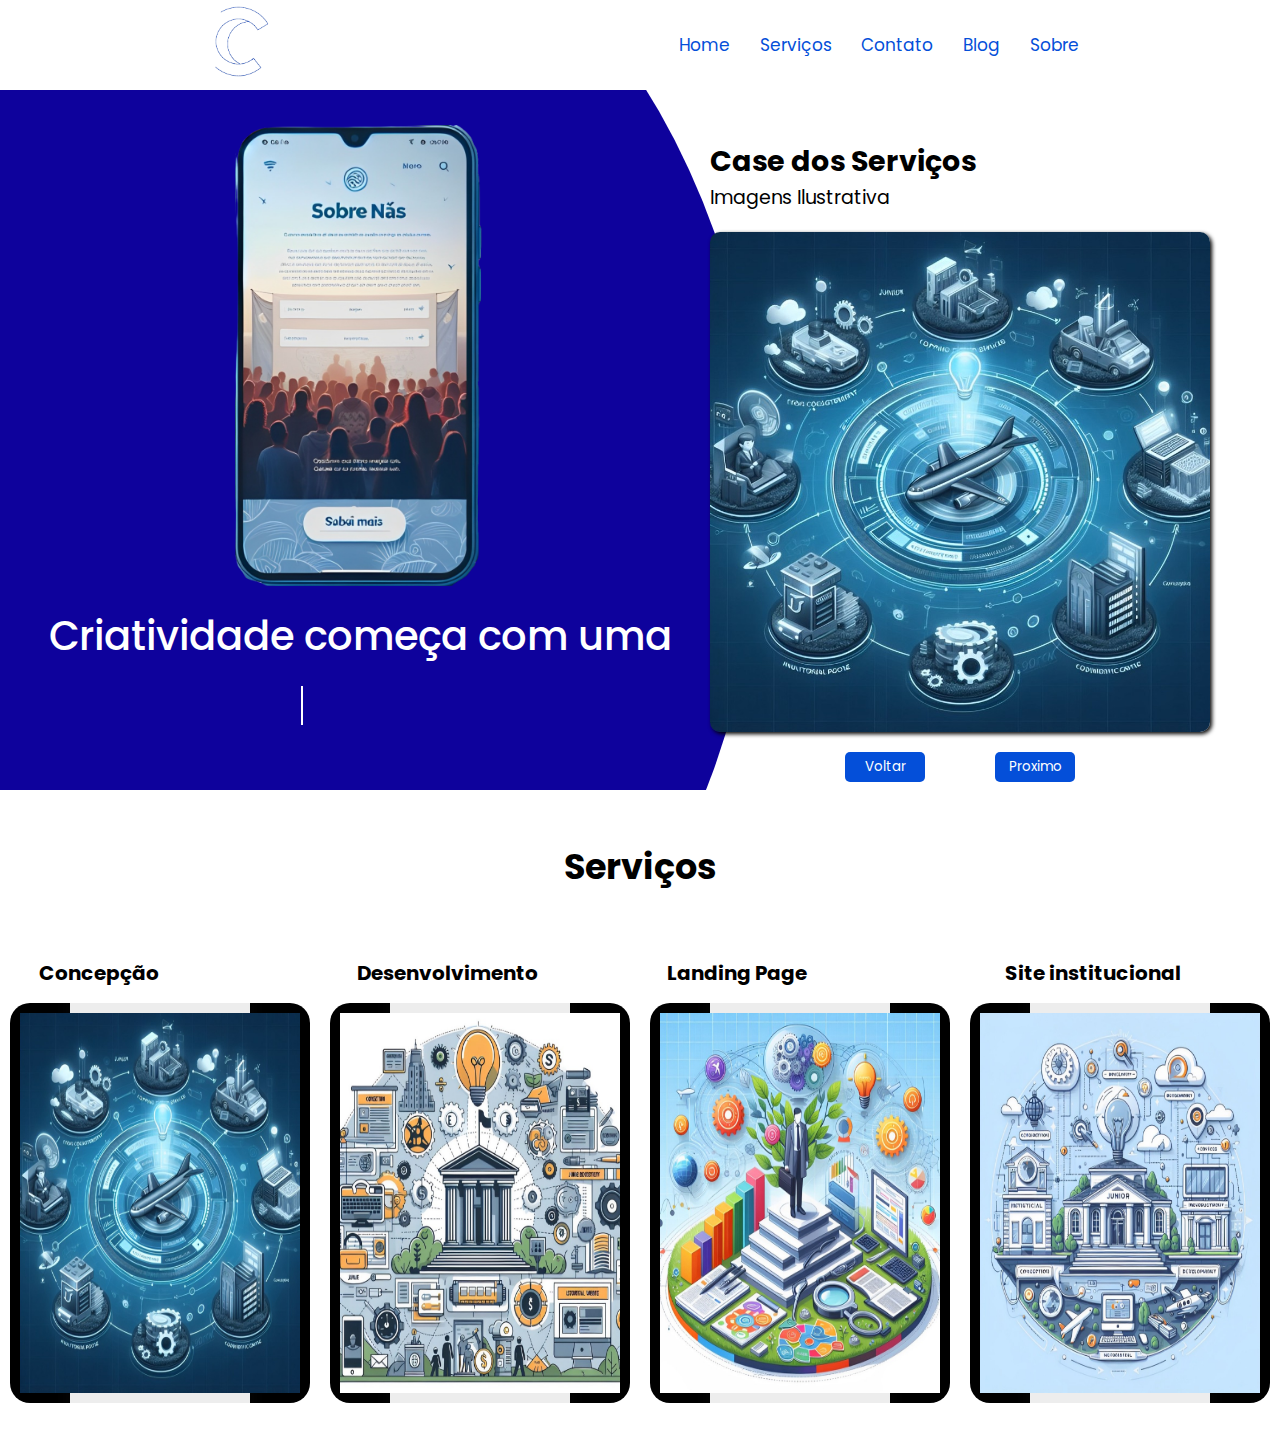
<file: Projeto Coders Criativos/index.html>
<!DOCTYPE html>
<html lang="en">
<head>
    <meta charset="UTF-8">
    <meta name="viewport" content="width=device-width, initial-scale=1.0">
    <title>Coders Criativos</title>
    <link rel="stylesheet" href="styles.css">
    
    
    <!-- <link rel="stylesheet" href="path/to/font-awesome/css/font-awesome.min.css">
    <script src="https://kit.fontawesome.com/267d026f07.js" crossorigin="anonymous"></script> -->
</head>
<body>
    <!------HEADER----->
    <header>
        <div class="header">
            <!--Logo----->
            <a href="#">
                <img src="/Imagens/Logo.png" alt="logo">
            </a>

            <nav class="navbar">
                <ul class="navMenu">
                    <li class="navItem"><a href="#" class="navLink">Home</a></li>
                    <li class="navItem"><a href="#" class="navLink">Serviços</a></li>
                    <li class="navItem"><a href="#" class="navLink">Contato</a></li>
                    <li class="navItem"><a href="#" class="navLink">Blog</a></li>
                    <li class="navItem"><a href="#" class="navLink">Sobre</a></li>
                </ul>

                <div class="hamburguer">
                    <span class="bar"></span>
                    <span class="bar"></span>
                    <span class="bar"></span>
                </div>

            </nav>
            
        </div>
    </header>

    <!-------MAIN----->
    <main>

        <!---DIV LADO ESQUERDO-->
        <div class="container">
            <!-- <img src="/Imagens/Logo.png" class="fundo" alt="fundo"> -->
            <div class="circulo">
                <img src="./Imagens/celularFundo.png" alt="celular-Sobre">
                <div class="estatico"><p>Criatividade começa com uma</p> </div>
                
                <ul class="dinamico">
                    <li><span>faísca</span></li>
                    <li><span>concepção</span></li>
                    <li><span>inspiração</span></li>
                    <li><span>inovação</span></li>
                </ul>
            </div>
        </div>
           

        <!--DIV LADO DIREITO-->
        <div class="container2">

            <div class="texto">
                <h2>Case dos Serviços</h2>
                <p>Imagens Ilustrativa</p>
            </div>
            <div class="quadrado">

                <div class="carrossel" id="img">
                    <img src="./Imagens/Main1/concepção (1).jpeg" alt="concepção">
                    <img src="./Imagens/Main1/desenvolvimento.jpeg" alt="desenvolvimento">
                    <img src="./Imagens/Main1/landing page.jpeg" alt="landing-page">
                    <img src="./Imagens/Main1/site institucional.jpeg" alt="site-instituicional">
                </div>

            </div>

            <div class="botoes">
                <button onclick="sliderVoltar()">Voltar</button>
                <button onclick="sliderProximo()">Proximo</button>
            </div>
        </div>
    </main>

    <!------MAIN 2-->

    <section>
        <div class="main2">
            <div class="titulo">
                <h1>Serviços</h1>
            </div>

            <div class="subTitulo">
                <h3>Concepção</h3>
                <h3>Desenvolvimento</h3>
                <h3>Landing Page</h3>
                <h3>Site institucional</h3>
            </div>

            <div class="servicos">
                
                <div class="box">
                    <img src="./Imagens/Main1/concepção (1).jpeg" alt="concepção" class="imgBox">
                </div>
                <div class="box">
                    <img src="./Imagens/Main1/desenvolvimento.jpeg" alt="desenvolvimento" class="imgBox">
                </div>
                <div class="box">
                    <img src="./Imagens/Main1/landing page.jpeg" alt="landing-page" class="imgBox">
                </div>
                <div class="box">
                    <img src="./Imagens/Main1/site institucional.jpeg" alt="site-instituicional" class="imgBox">
                </div>
            </div>

        </div>
    </section>
    <script src="script.js"></script>
   
</body>
</html>
</file>
<file: Projeto Coders Criativos/styles.css>
@import url('https://fonts.googleapis.com/css2?family=Poppins:ital,wght@0,100;0,200;0,300;0,400;0,500;0,600;0,700;0,800;0,900;1,200&display=swap');

*{
    box-sizing: border-box;
    margin: 0;
    padding: 0;
    border: none;
    font-family: 'Poppins', sans-serif;
}

:root{
    --cor-primaria: #044fd9;
}

/*-----------------------HEADER-----*/


header .header{
    background-color: white;
    display: flex;
    width: 100%;
    height: 90px;
    justify-content: space-around;
    align-items: center;

}

header .header a img{
    width: 75px;
    height: 75px;
}

header .header .navbar{
    width: 400px;
    
}

header .header .navbar .navMenu{
    display: flex;
    list-style-type: none;
    justify-content: space-between;
}

header .header .navbar .navMenu .navItem .navLink{
    text-decoration: none;
    color: var(--cor-primaria);
    transition: 0.5s ease;
    font-size: 17px;
}

header .header .navbar .navMenu .navItem .navLink:hover{
    text-decoration: underline;
    
}



header .header .navbar .hamburguer{
    display: none;
    cursor: pointer;
}


header .header .navbar .hamburguer .bar{
    display: block;
    width: 28px;
    height: 3px;
    border-radius: 2px;
    margin: 5px auto;
    background-color: var(--cor-primaria);
    transition: all 0.3s ease-in-out;
}

/*-------------------RESPONSIVE-- TELA 768PX*/

@media(max-width: 768px){
    header .header .navbar .hamburguer{
        display: block;
    }

    header .header .navbar .hamburguer.ativar .bar:nth-child(2){
        opacity: 0;
    }

    header .header .navbar .hamburguer.ativar .bar:nth-child(1){
        transform: translateY(8px) rotate(45deg);
    }

    header .header .navbar .hamburguer.ativar .bar:nth-child(3){
        transform: translateY(-8px) rotate(-45deg);
    }

    header .header .navbar .navMenu{
        position: fixed;
        left: 100%;
        top: 70px;
        height: 200px;
        gap: 0;
        border: 0 0 20px 20px;
        text-align: center;
        flex-direction: column;
        width: 100%;
        transition: 0.3s;
        background-color: whitesmoke;
    }

    header .header .navbar .navMenu .navLink{
        margin: 16px 0;
    }

    header .header .navbar .navMenu.ativar{
        left: 0;
    }
}

/*----------------MAINN--------------*/

main{
    width: 100%;
    height: 100vh;
    display: flex;
    justify-content: center;
    /* position: relative; */
    
}

main .container{
    width: 50%;
    
}

main .circulo{
    width: 1200px;
    height: 1400px;
    z-index: -1;
    background-color: #0e029c;
    border-radius: 50%;
    position: absolute;
    left: -440px;
    top: -200px;
    display: flex;
    justify-content: center;
    align-items: center;
    flex-direction:column;
    text-align: center;
}

main .circulo img{
    width: 250px;
    margin-left: 400px;
    animation: flutuacao 4s ease-in-out infinite;
    margin-top: -150px;
    
}

@keyframes flutuacao{
    0%{
        transform: translateY(0px);
    }

    50%{
        transform: translateY(-20px);
    }

    100%{
        transform: translateY(0px);
    }
}



main .circulo .estatico{
    color: #fff;
    font-size: 40px;
    font-weight: 500;
    text-align: center;
    margin-left: 400px;
    margin-top: 20px;
    margin-bottom: 100px;
    
}

main .circulo .dinamico{
    margin-left: 400px;
    margin-top: -80px;
    line-height: 39px;
    height: 39px;
    overflow: hidden;

}
.dinamico li{
    margin-left: 7px;
    color: #fff;
    list-style: none;
    font-size: 39px;
    font-weight: 500;
    animation: slide 16s steps(4) infinite;
    left: 0;
    position: relative;
    top: 0;
    letter-spacing: 1px;
   
    
}

@keyframes slide{
    100%{
        top: -157px;
    }
}

.dinamico li span::after{
    content: "";
    position: absolute;
    width: 100%;
    height: 100%;
    left:  0;
    border-left: 2px solid #fff;
    animation: typing 4s steps(25) infinite;
    background: #0e029c;
}

.dinamico li span{
    position: relative;
}

@keyframes typing{
    100%{
        left: 130%;
        margin: 0 -50px 0 50px;
    }
}

/*------MAIN LADO DIREITO-------*/

main .container2{
    width: 50%;
    display: flex;
    flex-direction: column;
    align-items: center;
}

main .container2 .texto{
    margin: 50px 0 20px 0;
    width: 500px;
    font-size: 19px;
}


main .container2 .quadrado{
    box-shadow: 2px 2px 4px black;
    overflow: hidden;
    height: 500px;
    width: 500px;
    border-radius: 10px;
    
}

main .container2 .quadrado .carrossel{
    display: flex;
    transition: transform 0.5s ease-in-out;
    transform: translateX(0);
}

main .container2 .quadrado .carrossel img{
    object-fit: cover;
    width: 500px;
    height: 500px;
}

main .container2 .botoes{
    display: flex;
    width: 300px;
    justify-content: space-around;
    
}

main .container2 .botoes button{
    background-color: #044fd9;
    color: #fff;
    border: none;
    padding: 10px;
    cursor: pointer;
    width: 80px;
    height: 30px;
    border-radius: 5px;
    margin-top: 20px;
    display: flex;
    justify-content: center;
    align-items: center;
}

main .container2 .botoes button:hover{
    transform: scale(1.05);
    transition: 1s;
    background-color: #0e029c;
}

main .container2 .botoes button:not(:hover){
    transform: scale(1);
    transition: 1s;
    background-color: #044fd9;
}

/*------MAIN 2-------------*/
section .main2{
    width: 100%;
    background-color: #fff;
    height: 650px;
    margin-top: -200px;
    display: flex;
    flex-direction: column;
    align-items: center;
}

section .main2 .titulo{
    margin-top: 50px;
}

section .main2 .titulo h1{
    font-size: 35px;
}

section .main2 .subTitulo{
    width: 100%;
    height: 40px;
    
    margin-top: 60px;
    margin-bottom: 10px;
    display: flex;
    justify-content: space-around;
    align-items: center;
}

section .main2 .subTitulo h3{
    font-size: 20px;
}

section .main2 .subTitulo h3:nth-child(1){
    margin-left: -60px;
    
}

section .main2 .subTitulo h3:nth-child(2){
    /* margin-left: -60px;
    background-color: blue; */
}

section .main2 .subTitulo h3:nth-child(3){
    margin-left: -70px;
    
}


section .main2 .servicos{
    width: 100%;
    display: flex;
    justify-content: space-around;
}


section .main2 .servicos .box{
    position: relative;
    width: 300px;
    height: 400px;
    display: flex;
    justify-content: center;
    align-items: center;
    background-color: rgb(0,0,0);
    overflow: hidden;
    border-radius: 20px;
    cursor: pointer;
}

section .main2 .servicos .box .imgBox{
    width: 280px;
    height: 380px;
    
    z-index: 1;
}

section .main2 .servicos .box:hover{
    transform: scale(1.05);
    transition: 1s;
}

section .main2 .servicos .box:not(:hover){
    transform: scale(1);
    transition: 1s;
}

section .main2 .servicos .box::before{
    content: "";
    position: absolute;
    width: 180px;
    height: 140%;
    background-color: #ededed;
    box-shadow: 0 0 20px rgb(8, 8, 8);
    animation: bordarAnimada 8s linear infinite;
}

section .main2 .servicos .box::after{
    content: "";
    position: absolute;
    inset: 10px;
    background-color: #0e029c;
    border-radius: 16px;
}

@keyframes bordarAnimada{
    0%{
        transform: rotate(0deg);
    }

    100%{
        transform: rotate(360deg);
    }
}
</file>
